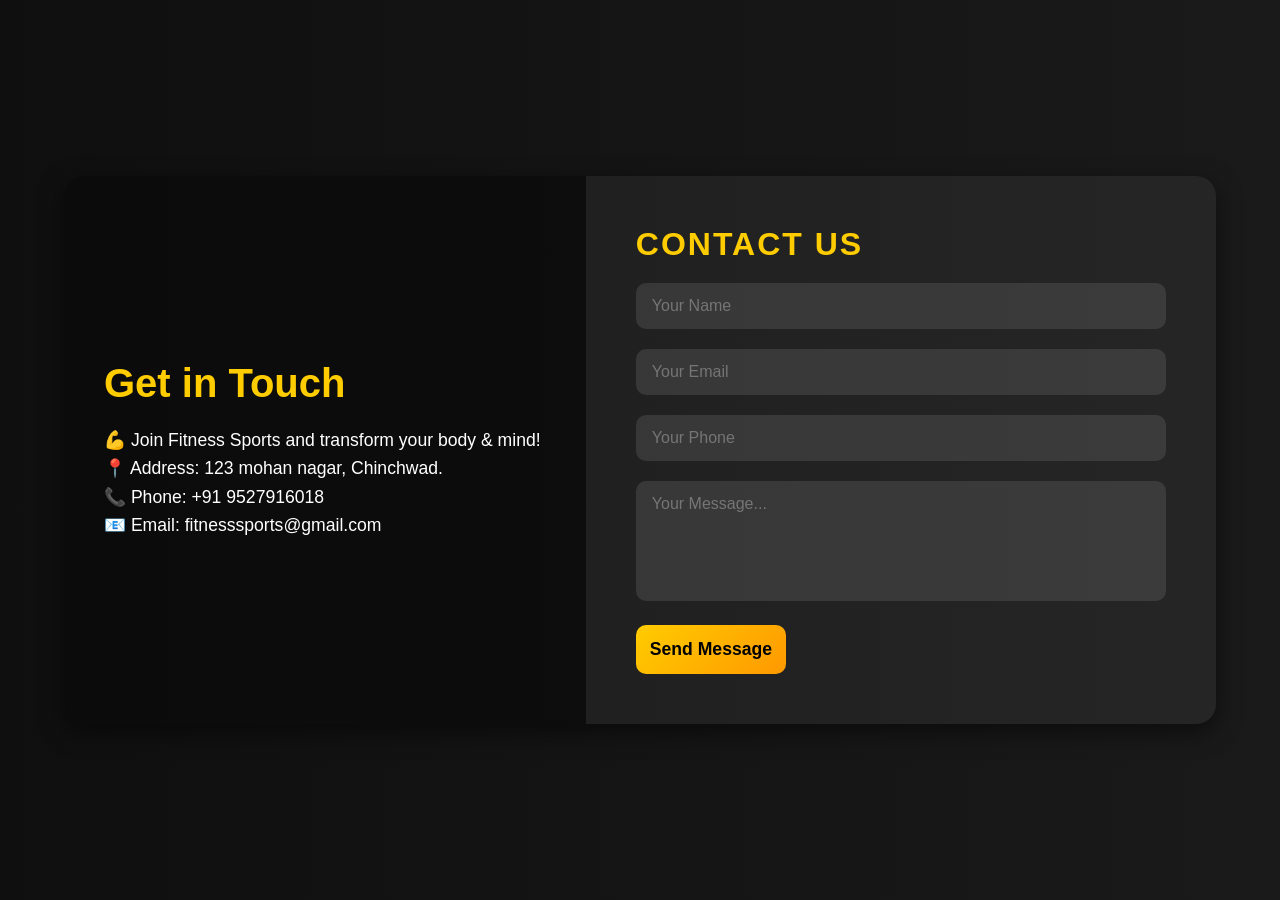
<file: contact.html>
<!DOCTYPE html>
<html lang="en">

<head>
    <meta charset="UTF-8">
    <meta name="viewport" content="width=device-width, initial-scale=1.0">
    <title>Contact Us | Fitness Sports Store</title>
    <style>
        * {
            margin: 0;
            padding: 0;
            box-sizing: border-box;
            font-family: 'Poppins', sans-serif;
        }

        body {
            background: linear-gradient(to right, #0f0f0f, #1a1a1a);
            color: #fff;
            display: flex;
            justify-content: center;
            align-items: center;
            min-height: 100vh;
        }

        .container {
            display: flex;
            width: 90%;
            max-width: 1200px;
            background: rgba(255, 255, 255, 0.05);
            border-radius: 20px;
            overflow: hidden;
            box-shadow: 0 8px 25px rgba(0, 0, 0, 0.5);
        }

        .contact-info {
            flex: 1;
            background: url('https://images.unsplash.com/photo-1571019613454-1cb2f99b2d8b?auto=format&fit=crop&w=1200&q=80') center/cover no-repeat;
            display: flex;
            flex-direction: column;
            justify-content: center;
            padding: 40px;
            color: #fff;
            position: relative;
        }

        .contact-info::after {
            content: "";
            position: absolute;
            top: 0;
            left: 0;
            right: 0;
            bottom: 0;
            background: rgba(0, 0, 0, 0.6);
        }

        .contact-info h2,
        .contact-info p {
            position: relative;
            z-index: 2;
        }

        .contact-info h2 {
            font-size: 2.5rem;
            margin-bottom: 20px;
            color: #ffcc00;
        }

        .contact-info p {
            font-size: 1.1rem;
            line-height: 1.6;
        }

        .contact-form {
            flex: 1.2;
            padding: 50px;
            display: flex;
            flex-direction: column;
            justify-content: center;
        }

        .contact-form h2 {
            font-size: 2rem;
            margin-bottom: 20px;
            color: #ffcc00;
            text-transform: uppercase;
            letter-spacing: 2px;
        }

        .form-group {
            margin-bottom: 20px;
            position: relative;
        }

        .form-group input,
        .form-group textarea {
            width: 100%;
            padding: 14px 16px;
            border: none;
            border-radius: 10px;
            background: rgba(255, 255, 255, 0.1);
            color: #fff;
            font-size: 1rem;
            outline: none;
            transition: 0.3s ease;
        }

        .form-group input:focus,
        .form-group textarea:focus {
            background: rgba(255, 255, 255, 0.2);
            box-shadow: 0 0 10px #ffcc00;
        }

        .form-group textarea {
            resize: none;
            height: 120px;
        }

        button {
            padding: 14px;
            border: none;
            border-radius: 10px;
            background: linear-gradient(135deg, #ffcc00, #ff9900);
            color: #000;
            font-size: 1.1rem;
            font-weight: bold;
            cursor: pointer;
            transition: transform 0.2s ease, box-shadow 0.3s ease;
        }

        button:hover {
            transform: translateY(-3px);
            box-shadow: 0 6px 20px rgba(255, 204, 0, 0.6);
        }

        @media (max-width: 900px) {
            .container {
                flex-direction: column;
            }

            .contact-info,
            .contact-form {
                flex: none;
                width: 100%;
            }

            .contact-form {
                padding: 30px;
            }
        }
    </style>
</head>

<body>
    <div class="container">

        <div class="contact-info">
            <h2>Get in Touch</h2>
            <p>💪 Join Fitness Sports and transform your body & mind! <br>
                📍 Address: 123 mohan nagar, Chinchwad. <br>
                📞 Phone: +91 9527916018 <br>
                📧 Email: fitnesssports@gmail.com</p>
        </div>

        <div class="contact-form">
            <h2>Contact Us</h2>
            <form>
                <div class="form-group">
                    <input type="text" placeholder="Your Name" required>
                </div>
                <div class="form-group">
                    <input type="email" placeholder="Your Email" required>
                </div>
                <div class="form-group">
                    <input type="tel" placeholder="Your Phone">
                </div>
                <div class="form-group">
                    <textarea placeholder="Your Message..." required></textarea>
                </div>
                <button type="submit">Send Message</button>
            </form>
        </div>
    </div>
</body>

</html
</file>
